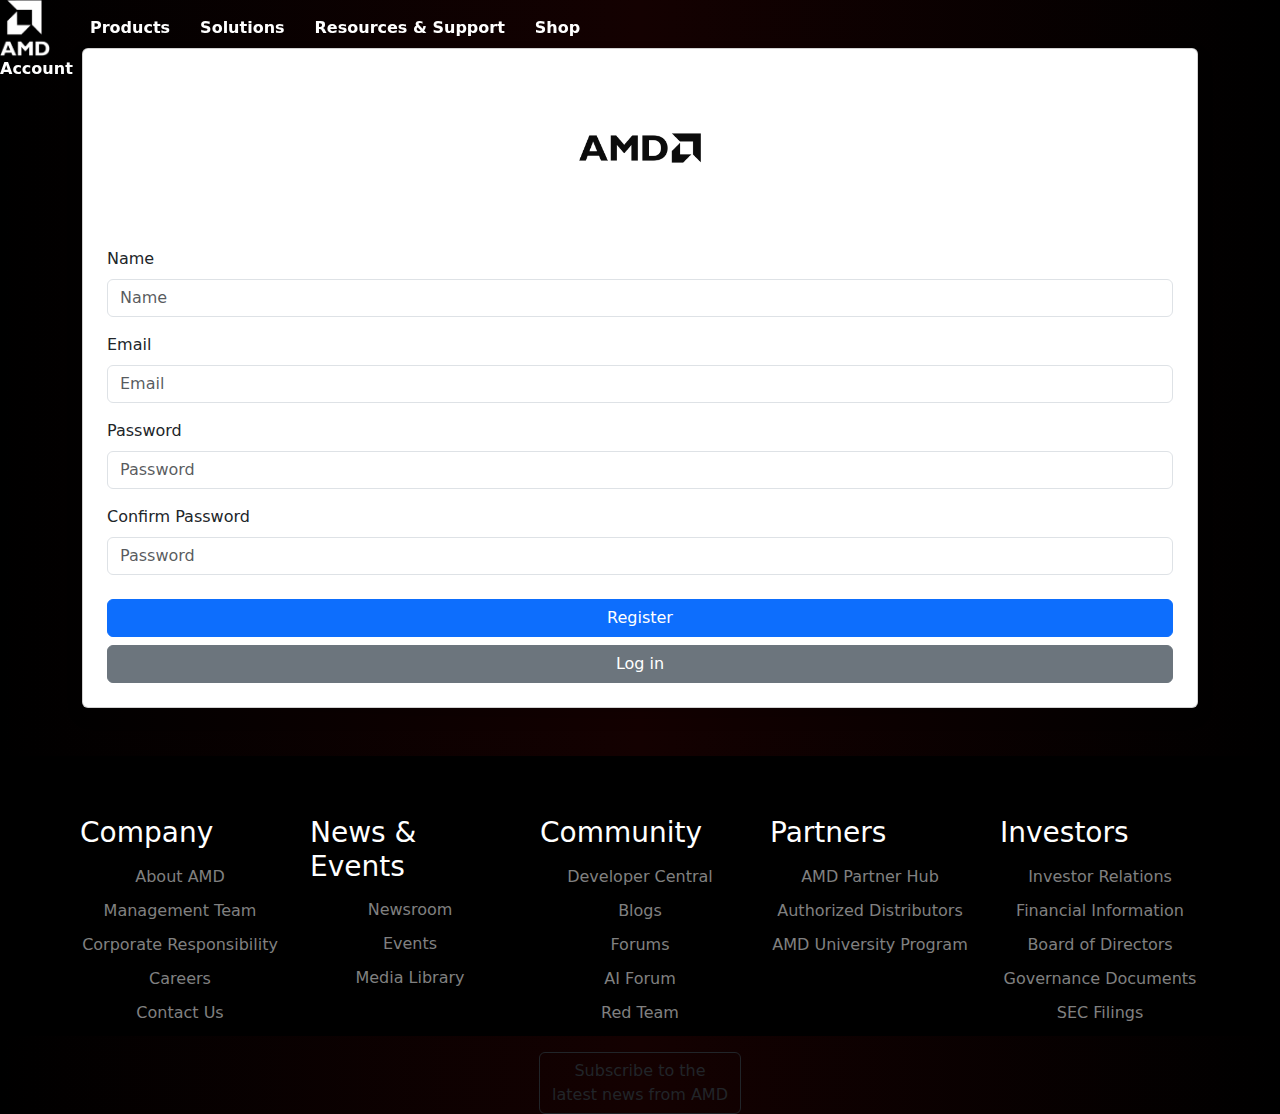
<file: registr.html>
<!DOCTYPE html>
<html lang="en">
<head>
  <meta charset="UTF-8" />
  <meta name="viewport" content="width=device-width, initial-scale=1.0" />
  <link href="https://fonts.googleapis.com/css2?family=Arimo:ital,wght@0,400..700;1,400..700&display=swap" rel="stylesheet">
  <link rel="stylesheet" href="styles/style.css">
  <link href="https://cdn.jsdelivr.net/npm/bootstrap@5.3.3/dist/css/bootstrap.min.css" rel="stylesheet">
  <title>Amd registration</title>
</head>

<body>
  <header>
    <nav class="nav-left">
      <img src="images/logo-header.png" alt="Logotype" width="50">
      <div class="nav-item">Products</div>
      <div class="nav-item">Solutions</div>
      <div class="nav-item">Resources & Support</div>
      <div class="nav-item">Shop</div>
    </nav>
    <nav class="nav-right">
      <a href="registr.html">
        <div class="nav-item">Account</div>
      </a>
      <div class="nav-item">Search</div>
      <div class="nav-item">Cart</div>
    </nav>
  </header>

  <div class="container mt-5 mb-5">
    <div class="card p-4 shadow">
      <form>
        <div class="text-center mb-4">
          <img src="images/reg-logo.png" alt="Logo" style="max-width: 150px;">
        </div>

        <div class="mb-3">
          <label for="name" class="form-label">Name</label>
          <input type="text" id="name" class="form-control" placeholder="Name" required>
        </div>

        <div class="mb-3">
          <label for="email" class="form-label">Email</label>
          <input type="email" id="email" class="form-control" placeholder="Email" required>
        </div>

        <div class="mb-3">
          <label for="password" class="form-label">Password</label>
          <input type="password" id="password" class="form-control" placeholder="Password" required>
        </div>

        <div class="mb-4">
          <label for="confirm-password" class="form-label">Confirm Password</label>
          <input type="password" id="confirm-password" class="form-control" placeholder="Password" required>
        </div>

        <button type="submit" class="btn btn-primary w-100 mb-2">Register</button>
        <a href="index.html" class="btn btn-secondary w-100">Log in</a>
      </form>
    </div>
  </div>

  <footer class="footer">
    <div class="footer-container">
      <div class="footer-info">
        <h3>Company</h3>
        <ul>
          <li><a href="#">About AMD</a></li>
          <li><a href="#">Management Team</a></li>
          <li><a href="#">Corporate Responsibility</a></li>
          <li><a href="#">Careers</a></li>
          <li><a href="#">Contact Us</a></li>
        </ul>
      </div>
      <div class="footer-info">
        <h3>News & Events</h3>
        <ul>
          <li><a href="#">Newsroom</a></li>
          <li><a href="#">Events</a></li>
          <li><a href="#">Media Library</a></li>
        </ul>
      </div>
      <div class="footer-info">
        <h3>Community</h3>
        <ul>
          <li><a href="#">Developer Central</a></li>
          <li><a href="#">Blogs</a></li>
          <li><a href="#">Forums</a></li>
          <li><a href="#">AI Forum</a></li>
          <li><a href="#">Red Team</a></li>
        </ul>
      </div>
      <div class="footer-info">
        <h3>Partners</h3>
        <ul>
          <li><a href="#">AMD Partner Hub</a></li>
          <li><a href="#">Authorized Distributors</a></li>
          <li><a href="#">AMD University Program</a></li>
        </ul>
      </div>
      <div class="footer-info">
        <h3>Investors</h3>
        <ul>
          <li><a href="#">Investor Relations</a></li>
          <li><a href="#">Financial Information</a></li>
          <li><a href="#">Board of Directors</a></li>
          <li><a href="#">Governance Documents</a></li>
          <li><a href="#">SEC Filings</a></li>
        </ul>
      </div>
    </div>
  </footer>

  <div class="text-center mt-3">
    <button class="btn btn-outline-dark">Subscribe to the<br> latest news from AMD</button>
  </div>

</body>
</html>
</file>
<file: styles/style.css>
﻿article,aside,details,figcaption,figure,footer,header,hgroup,nav,section,summary{display:block}audio,canvas,video{display:inline-block}audio:not([controls]){display:none;height:0}[hidden],template{display:none}html{background:#fff;color:#000;-webkit-text-size-adjust:100%;-ms-text-size-adjust:100%}html,button,input,select,textarea{font-family:sans-serif}body{margin:0}a{background:rgba(0,0,0,0)}a:focus{outline:thin dotted}a:hover,a:active{outline:0}h1{font-size:2em;margin:.67em 0}h2{font-size:1.5em;margin:.83em 0}h3{font-size:1.17em;margin:1em 0}h4{font-size:1em;margin:1.33em 0}h5{font-size:.83em;margin:1.67em 0}h6{font-size:.75em;margin:2.33em 0}abbr[title]{border-bottom:1px dotted}b,strong{font-weight:bold}dfn{font-style:italic}mark{background:#ff0;color:#000}code,kbd,pre,samp{font-family:monospace,serif;font-size:1em}pre{white-space:pre;white-space:pre-wrap;word-wrap:break-word}q{quotes:"“" "”" "‘" "’"}q:before,q:after{content:"";content:none}small{font-size:80%}sub,sup{font-size:75%;line-height:0;position:relative;vertical-align:baseline}sup{top:-0.5em}sub{bottom:-0.25em}img{border:0}svg:not(:root){overflow:hidden}figure{margin:0}fieldset{border:1px solid silver;margin:0 2px;padding:.35em .625em .75em}legend{border:0;padding:0;white-space:normal}button,input,select,textarea{font-family:inherit;font-size:100%;margin:0;vertical-align:baseline}button,input{line-height:normal}button,select{text-transform:none}button,html input[type=button],input[type=reset],input[type=submit]{-webkit-appearance:button;cursor:pointer}button[disabled],input[disabled]{cursor:default}button::-moz-focus-inner,input::-moz-focus-inner{border:0;padding:0}textarea{overflow:auto;vertical-align:top}table{border-collapse:collapse;border-spacing:0}input[type=search]{-webkit-appearance:textfield;-moz-box-sizing:content-box;-webkit-box-sizing:content-box;box-sizing:content-box}input[type=search]::-webkit-search-cancel-button,input[type=search]::-webkit-search-decoration{-webkit-appearance:none}input[type=checkbox],input[type=radio]{box-sizing:border-box;padding:0}html{margin:0;padding:0;overflow-x:hidden;box-sizing:border-box}body{font-family:"Arimo",sans-serif;background:linear-gradient(to right, #000000, #140101, #000000);color:#fff;display:flex;flex-direction:column;justify-content:space-between;text-align:center;background-size:auto;margin:0;padding:0;overflow-x:hidden;overflow-y:auto;box-sizing:border-box}header{position:fixed;width:100%;top:0;left:0;z-index:1000}header a{text-decoration:none}.nav-item{color:#fff;font-weight:bold;cursor:pointer}.nav-item a{color:#fff;text-decoration:none}.nav-container{display:flex;justify-content:space-between;align-items:center;padding:10px 20px;background-color:#000;color:#fff;position:relative;flex-wrap:wrap}.nav-left,.nav-right{margin-right:1%;display:flex;align-items:center;gap:30px}.nav-left img{margin-right:10px}.burger{display:none;flex-direction:column;cursor:pointer;gap:4px}.burger span{width:25px;height:3px;background:#fff;border-radius:2px}.nav-wrapper{display:flex;gap:40px;flex-wrap:wrap}.mobile-menu{display:none;flex-direction:column;gap:15px;background:#111;padding:15px 20px}.mobile-menu .nav-item{padding:5px 0}@media(max-width: 768px){.nav-left,.nav-right{display:none}.burger{display:flex}.mobile-menu.active{display:flex}}.content{display:flex;width:75%;flex-direction:column;align-items:center;margin:0 auto;flex-wrap:wrap}.content_bar a{color:#fff;text-decoration:none;font-weight:bold;margin:30px;padding:auto}main{padding:50px 20px;display:block;flex-direction:column;align-items:center}.block1{background-size:cover;background-position:center;background-image:url(../images/block1-bg.webp);background-repeat:no-repeat;padding-top:20%;background-size:cover;display:flex;width:85%;text-align:left;margin-left:auto;margin-right:auto;flex-wrap:wrap}.block2{background-size:cover;background-position:center;background-image:url(../images/AMD-Radeon-Software.jpg);width:60vw;margin:300px auto auto auto;height:300px;flex-wrap:wrap}.block2 h2{margin-left:1%}.block2 .new-grid{text-align:left;margin-left:160px;font-size:large;font-weight:bolder;color:#f3f0cd;flex-wrap:wrap}.block3 h2{text-align:left;margin-bottom:50px;margin-left:40vh}.block3{margin-top:10%}.block4{background-size:cover;background-position:center;background-image:url(../images/block4-bg.avif);background-repeat:no-repeat;padding-top:20%;padding-bottom:20%;display:flex;width:auto;margin-left:auto;margin-right:auto;flex-direction:column;align-items:center;justify-content:center;flex-wrap:wrap}.block4 h1{text-align:center;display:inline-block}.blockAI{display:flex;max-width:max-content;max-height:max-content;flex-direction:column;margin-left:20vh;margin-top:10vh;padding:10px 10px 10px 10px;align-items:flex-start;position:relative;flex-wrap:wrap}h1{display:flex;width:70%;text-align:left;margin-left:auto;margin-right:auto}h2{display:flex;max-width:max-content;max-height:max-content;text-align:left;margin-left:30vh}.button{background-color:#000;color:#fff;border:3px solid #fff;padding:10px 20px;font-size:1rem;cursor:pointer;border-radius:5px;transition:background-color .3s ease}.button:hover{background-color:#fff;color:#000}.flex-cont{display:flex;max-width:max-content;max-height:max-content;text-align:center;flex-direction:column;justify-content:left}.button-block{display:flex;justify-content:center;align-items:center;width:75%;margin:10px auto;gap:20%;text-decoration:none;flex-wrap:wrap}.grid-cont{display:grid;column-gap:15px;grid-template-columns:300px 300px 300px;grid-template-rows:150px 150px 150px;padding:5px;margin-left:900px;position:absolute;transform:translateX(-50%)}.grid-cont a{text-decoration:none;color:#0398d3}.grid-cont h4{margin-left:0}.el1{background-size:cover;background-position:center;background-image:url(../images/images-grid1.jpg);background-repeat:no-repeat}.el2{background-size:cover;background-position:center;background-image:url(../images/images-grid2.jpg);background-repeat:no-repeat}.el3{background-size:cover;background-position:center;background-image:url(../images/images-grid3.jpg);background-repeat:no-repeat}.grid-cont h3{margin:5px}.el4,.el5,.el6{text-align:left}.new-grid{display:grid;column-gap:15px;position:absolute;transform:translateX(-50%);column-gap:15px;grid-template-columns:300px;grid-template-rows:150px;margin-left:20%}.product-grid{justify-content:center;display:grid;column-gap:120px;grid-template-columns:300px 300px 300px;grid-template-rows:150px}.prod-el1{background-size:cover;background-position:center;background-image:url(../images/b591488d-7bbf-44e5-afa1-c010f1782ac5.png);background-repeat:no-repeat}.prod-el2{background-size:cover;background-position:center;background-image:url(../images/pc.png);background-repeat:no-repeat}.prod-el3{background-size:cover;background-position:center;background-image:url(../images/amdgr.png);background-repeat:no-repeat}.block-case{width:60vw;margin:300px auto auto auto;height:300px}.block-case h2{margin-left:1%}.case-grid{display:flex;flex-wrap:wrap;justify-content:center;display:grid;column-gap:120px;row-gap:30px;grid-template-columns:500px 700px;grid-template-rows:250px 250px}.case-el1{padding-bottom:150px;display:flex;justify-content:center;align-items:center;padding:auto;text-align:center;font-size:large;font-weight:bold;background:linear-gradient(to right, #fc00bd, #090508, #000000)}.case-el2{padding-bottom:150px;display:flex;justify-content:center;align-items:center;text-align:center;font-size:large;font-weight:bold;background:linear-gradient(to right, #000000, #090508, #ff0000)}.case-el3{padding-bottom:150px;display:flex;justify-content:center;align-items:center;text-align:center;font-size:large;font-weight:bold;background:linear-gradient(to right, #006aff, #090508, #000000)}.case-el4{padding-bottom:150px;display:flex;justify-content:center;align-items:center;text-align:center;font-size:large;font-weight:bold;background:linear-gradient(to right, #000000, #090508, #ddff00)}.case-grid .case-el1 .button{margin-top:200px;position:absolute}.case-grid .case-el2 .button{margin-top:200px;position:absolute}.case-grid .case-el3 .button{margin-top:200px;position:absolute}.case-grid .case-el4 .button{margin-top:200px;position:absolute}.block-ln{margin-top:20%}.last-news-grid{display:grid;justify-content:center;column-gap:15px;row-gap:0px;grid-template-columns:300px 300px 300px 300px;grid-template-rows:150px 150px 150px 150px}.lng1{background-size:cover;background-position:center;background-image:url(../images/lng1.png);background-repeat:no-repeat}.lng2{background-size:cover;background-position:center;background-image:url(../images/lng2.png);background-repeat:no-repeat}.lng3{background-size:cover;background-position:center;background-image:url(../images/lng3.png);background-repeat:no-repeat}.lng4{background-size:cover;background-position:center;background-image:url(../images/lng4.png);background-repeat:no-repeat}.lng5{padding:20px;display:flex;justify-content:center;align-items:center;text-align:left;font-size:large;font-weight:bolder;padding-bottom:70px;background:linear-gradient(to right, rgb(50, 50, 50), rgb(48, 47, 47), rgb(44, 44, 44))}.lng6{padding:20px;display:flex;justify-content:center;align-items:center;text-align:left;font-size:large;font-weight:bolder;padding-bottom:70px;background:linear-gradient(to right, rgb(50, 50, 50), rgb(48, 47, 47), rgb(44, 44, 44))}.lng7{padding:20px;display:flex;justify-content:center;align-items:center;text-align:left;font-size:large;font-weight:bolder;padding-bottom:70px;background:linear-gradient(to right, rgb(50, 50, 50), rgb(48, 47, 47), rgb(44, 44, 44))}.lng8{padding:20px;display:flex;justify-content:center;align-items:center;text-align:left;font-size:large;font-weight:bolder;padding-bottom:70px;background:linear-gradient(to right, rgb(50, 50, 50), rgb(48, 47, 47), rgb(44, 44, 44))}.footer{background-color:#000;color:gray;padding:30px 0;height:280px}.footer-container{display:flex;justify-content:center;gap:30px;margin-top:30px;flex-wrap:wrap}.footer-info{width:200px}.footer-info h3{color:#fff;margin-bottom:15px}.footer-info ul{list-style:none;padding:0;text-align:center}.footer-info li{margin-bottom:10px}.footer-info a{color:gray;text-decoration:none}.footer-info a:hover{text-decoration:underline}
</file>
